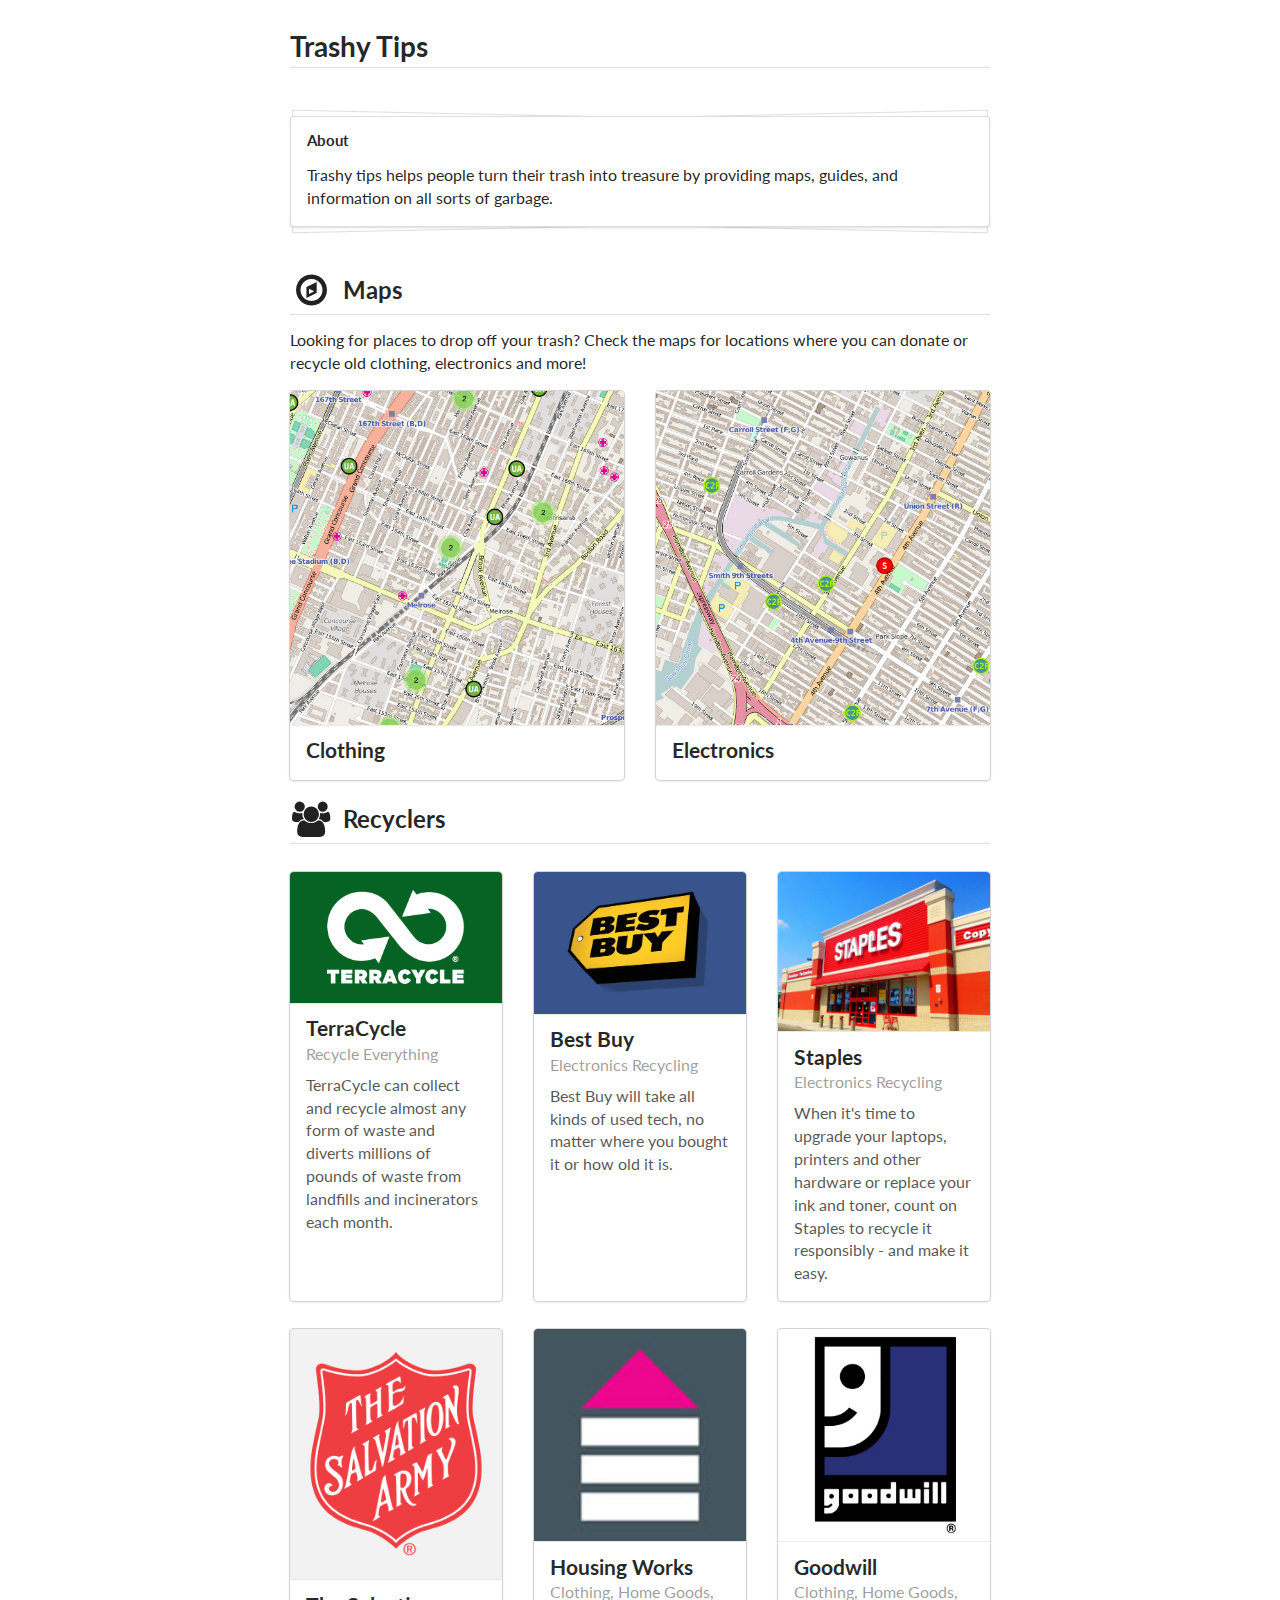
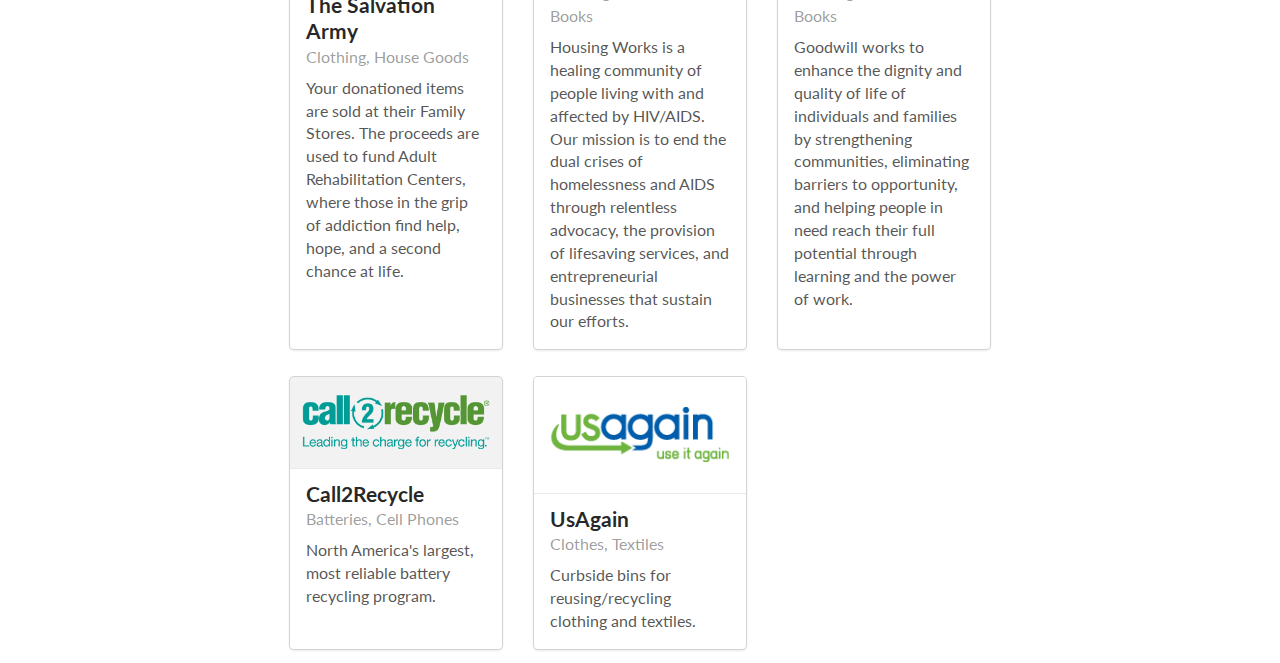
<file: index.html>
<!DOCTYPE html>
<html>
<head>
  <!-- Standard Meta -->
  <meta charset="utf-8" />
  <meta http-equiv="X-UA-Compatible" content="IE=edge,chrome=1" />
  <meta name="viewport" content="width=device-width, initial-scale=1.0, maximum-scale=1.0">

  <!-- Site Properties -->
  <title>Trashy Tips</title>

	<link rel="stylesheet" type="text/css" href="libs/Semantic-UI-CSS/semantic.min.css">

	<script src="libs/jquery.min.js" ></script>
	<script src="libs/Semantic-UI-CSS/semantic.min.js"></script>
	<script src="libs/list.js"></script>

  <script>
  $(document)
    .ready(function() {

      // fix main menu to page on passing
      $('.main.menu').visibility({
        type: 'fixed'
      });
      $('.overlay').visibility({
        type: 'fixed',
        offset: 80
      });

      // lazy load images
      $('.image').visibility({
        type: 'image',
        transition: 'vertical flip in',
        duration: 500
      });

      // show dropdown on hover
      $('.main.menu  .ui.dropdown').dropdown({
        on: 'hover'
      });

			// setup the searching+results
			var valueNames = [
				'listjs-title',
				'listjs-tags'
			];
			var options = {
			  valueNames: valueNames,
				listClass: 'listjs-list',
				searchClass: 'listjs-search',
			};
			var recycleList = new List('recycle-list', options);
			$('.ui.accordion').accordion({
				exclusive: false
			});

      // Search term extraction
      // ex: http://trashy.tips/#/apples
			var searchHash = decodeURI(window.location.hash.slice(2));
      $('#input-search').val( searchHash );
			recycleList.search(searchHash,valueNames);
			recycleList.update();
    })
  ;
  </script>

	<script>
		(function(i,s,o,g,r,a,m){i['GoogleAnalyticsObject']=r;i[r]=i[r]||function(){
		(i[r].q=i[r].q||[]).push(arguments)},i[r].l=1*new Date();a=s.createElement(o),
		m=s.getElementsByTagName(o)[0];a.async=1;a.src=g;m.parentNode.insertBefore(a,m)
		})(window,document,'script','https://www.google-analytics.com/analytics.js','ga');

		ga('create', 'UA-80974195-1', 'auto');
		ga('send', 'pageview');

		$(function(){
			$('a').on('click', function(event) {
				ga('send', 'event', {
					eventCategory: 'Outbound Link',
					eventAction: 'click',
					eventLabel: event.target.href,
					transport: 'beacon'
				});
			});
		});

	</script>

  <style type="text/css">

  body {
    background-color: #FFFFFF;
  }
  .main.container {
    margin-top: 2em;
  }

  .main.menu {
    margin-top: 4em;
    border-radius: 0;
    border: none;
    box-shadow: none;
    transition:
      box-shadow 0.5s ease,
      padding 0.5s ease
    ;
  }
  .main.menu .item img.logo {
    margin-right: 1.5em;
  }

  .overlay {
    float: left;
    margin: 0em 3em 1em 0em;
  }
  .overlay .menu {
    position: relative;
    left: 0;
    transition: left 0.5s ease;
  }

  .main.menu.fixed {
    background-color: #FFFFFF;
    border: 1px solid #DDD;
    box-shadow: 0px 3px 5px rgba(0, 0, 0, 0.2);
  }
  .overlay.fixed .menu {
    left: 800px;
  }

  .text.container .left.floated.image {
    margin: 2em 2em 2em -4em;
  }
  .text.container .right.floated.image {
    margin: 2em -4em 2em 2em;
  }

  .ui.footer.segment {
    margin: 5em 0em 0em;
    padding: 5em 0em;
  }

	.main-column {
		margin-top: 2em;
	}
  </style>

</head>
<body id="recycle-list">

  <div class="ui text container fluid main-column">
		<div class="ui fluid styled listjs-list">

<h1 class="ui dividing header">Trashy Tips</h1>
<div class="ui piled segment">
  <h4 class="ui header">About</h4>
  <p>Trashy tips helps people turn their trash into treasure by providing maps, guides, and information on all sorts of garbage.</p>
</div>

<h2 class="ui dividing header"><i class="map icon"></i>Maps</h2>
<p>Looking for places to drop off your trash? Check the maps for locations where you can donate or recycle old clothing, electronics and more!</p>
<div class="ui two cards">

		<a class="ui card" href="/maps/clothing">
      <div class="image">
        <img src="./images/map-preview-clothing.jpg">
      </div>
      <div class="content">
        <span class="header">Clothing</span>
      </div>
    </a>


		<a class="ui card" href="/maps/electronics">
      <div class="image">
        <img src="./images/map-preview-electronics.jpg">
      </div>
      <div class="content">
        <span class="header">Electronics</span>
      </div>
    </a>

		<!--
		<a class="ui card" href="http://compostandco.marcshifflett.com/">
      <div class="image">
        <img src="./images/map-preview-compost.jpg">
      </div>
      <div class="content">
        <span class="header">Compost</span>
      </div>
    </a>
		-->

</div>

<h2 class="ui dividing header"><i class="users icon"></i>Recyclers</h2>
<div class="ui three cards">

		<a class="ui card" href="http://terracycle.com/">
      <div class="image">
        <img src="./images/logos/terracycle.png">
      </div>
      <div class="content">
        <div class="header">TerraCycle</div>
				<div class="meta">Recycle Everything</div>
				<div class="description">
					<p>TerraCycle can collect and recycle almost any form of waste and diverts millions of pounds of waste from landfills and incinerators each month.</p>
				</div>
      </div>
    </a>

		<a class="ui card" href="http://www.bestbuy.com/site/Global-Promotions/Recycling-Electronics/pcmcat149900050025.c?id=pcmcat149900050025">
      <div class="image">
        <img src="./images/logos/bestbuy.jpg">
      </div>
      <div class="content">
        <div class="header">Best Buy</div>
				<div class="meta">Electronics Recycling</div>
				<div class="description">
					<p>Best Buy will take all kinds of used tech, no matter where you bought it or how old it is.</p>
				</div>
      </div>
    </a>

		<a class="ui card" href="http://www.staples.com/sbd/cre/marketing/sustainability-center/recycling-services/">
      <div class="image">
        <img src="./images/logos/staples.jpg">
      </div>
      <div class="content">
        <div class="header">Staples</div>
				<div class="meta">Electronics Recycling</div>
				<div class="description">
					<p>When it's time to upgrade your laptops, printers and other hardware or replace your ink and toner, count on Staples to recycle it responsibly - and make it easy.</p>
				</div>
      </div>
    </a>

		<a class="ui card" href="https://satruck.org/">
      <div class="image">
        <img src="./images/logos/the-salvation-army.png">
      </div>
      <div class="content">
        <div class="header">The Salvation Army</div>
				<div class="meta">Clothing, House Goods</div>
				<div class="description">
					<p>Your donationed items are sold at their Family Stores. The proceeds are used to fund Adult Rehabilitation Centers, where those in the grip of addiction find help, hope, and a second chance at life.</p>
				</div>
      </div>
    </a>

		<a class="ui card" href="http://www.housingworks.org/">
      <div class="image">
        <img src="./images/logos/housing-works.gif">
      </div>
      <div class="content">
        <div class="header">Housing Works</div>
				<div class="meta">Clothing, Home Goods, Books</div>
				<div class="description">
					<p>Housing Works is a healing community of people living with and affected by HIV/AIDS. Our mission is to end the dual crises of homelessness and AIDS through relentless advocacy, the provision of lifesaving services, and entrepreneurial businesses that sustain our efforts.</p>
				</div>
      </div>
    </a>

		<a class="ui card" href="http://www.goodwill.org/">
      <div class="image">
        <img src="./images/logos/goodwill.jpg">
      </div>
      <div class="content">
        <div class="header">Goodwill</div>
				<div class="meta">Clothing, Home Goods, Books</div>
				<div class="description">
					<p>Goodwill works to enhance the dignity and quality of life of individuals and families by strengthening communities, eliminating barriers to opportunity, and helping people in need reach their full potential through learning and the power of work.</p>
				</div>
      </div>
    </a>

		<a class="ui card" href="http://www.call2recycle.org/">
      <div class="image">
        <img src="./images/logos/call2recycle.png">
      </div>
      <div class="content">
        <div class="header">Call2Recycle</div>
				<div class="meta">Batteries, Cell Phones</div>
				<div class="description">
					<p>North America's largest, most reliable battery recycling program.</p>
				</div>
      </div>
    </a>

		<a class="ui card" href="http://www.usagain.com/">
      <div class="image">
        <img src="./images/logos/usagain.gif">
      </div>
      <div class="content">
        <div class="header">UsAgain</div>
				<div class="meta">Clothes, Textiles</div>
				<div class="description">
					<p>Curbside bins for reusing/recycling clothing and textiles.</p>
				</div>
      </div>
    </a>

</div>

</div>
</div>

</body>

</html>
</file>
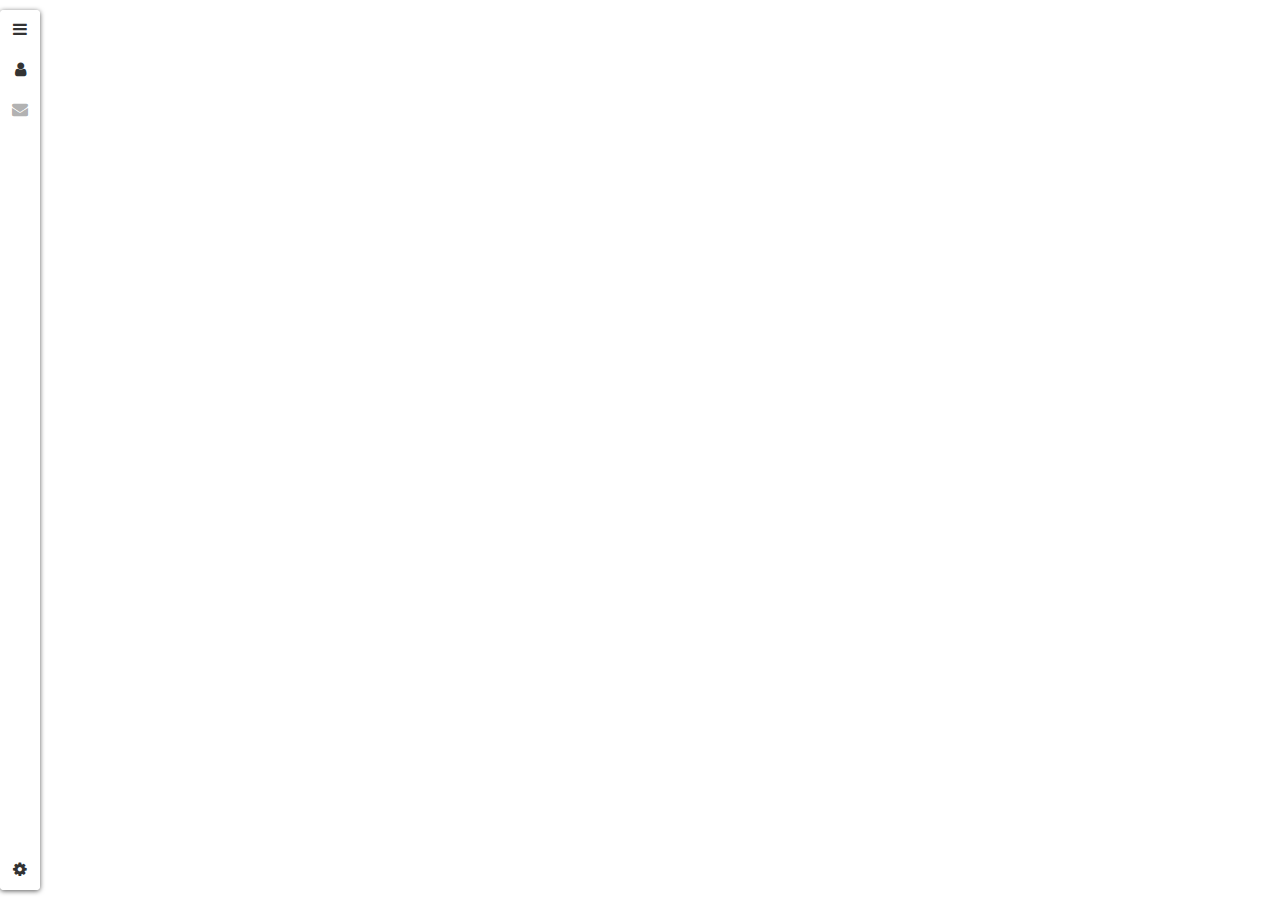
<file: maps/index.html>
<!DOCTYPE html>
<html>
<head>
	
	<title>sidebar-v2 example</title>

	<meta name="viewport" content="width=device-width, initial-scale=1.0, maximum-scale=1.0, user-scalable=no">

	<link href="//maxcdn.bootstrapcdn.com/font-awesome/4.1.0/css/font-awesome.min.css" rel="stylesheet">
	<link rel="stylesheet" href="//cdn.leafletjs.com/leaflet-0.7.2/leaflet.css" />
	<!--[if lte IE 8]><link rel="stylesheet" href="//cdn.leafletjs.com/leaflet-0.7.2/leaflet.ie.css" /><![endif]-->

	<link rel="stylesheet" href="libs/sidebar-v2/css/leaflet-sidebar.css" />

	<style>
		body {
			padding: 0;
			margin: 0;
		}

		html, body, #map {
			height: 100%;
			font: 10pt "Helvetica Neue", Arial, Helvetica, sans-serif;
		}

		.lorem {
			font-style: italic;
			color: #AAA;
		}

		.address, .phone {
			color: #AAA;
		}
		.address::before {
			content: 'Address: ';
			color: #000;
		}
		.phone::before {
			content: 'Tel: ';
			color: #000;
		}

	</style>

	<script>
		(function(i,s,o,g,r,a,m){i['GoogleAnalyticsObject']=r;i[r]=i[r]||function(){
		(i[r].q=i[r].q||[]).push(arguments)},i[r].l=1*new Date();a=s.createElement(o),
		m=s.getElementsByTagName(o)[0];a.async=1;a.src=g;m.parentNode.insertBefore(a,m)
		})(window,document,'script','https://www.google-analytics.com/analytics.js','ga');

		ga('create', 'UA-80974195-1', 'auto');
		ga('send', 'pageview');
	</script>

</head>
<body>
	<div id="sidebar" class="sidebar collapsed">
		<!-- Nav tabs -->
		<div class="sidebar-tabs">
			<ul role="tablist">
				<li><a href="#home" role="tab"><i class="fa fa-bars"></i></a></li>
				<li><a href="#profile" role="tab"><i class="fa fa-user"></i></a></li>
				<li class="disabled"><a href="#messages" role="tab"><i class="fa fa-envelope"></i></a></li>
			</ul>

			<ul role="tablist">
				<li><a href="#settings" role="tab"><i class="fa fa-gear"></i></a></li>
			</ul>
		</div>

		<!-- Tab panes -->
		<div class="sidebar-content">
			<div class="sidebar-pane" id="home">
				<h1 class="sidebar-header">
					sidebar-v2
					<span class="sidebar-close"><i class="fa fa-caret-left"></i></span>
				</h1>
				<p>A responsive sidebar for mapping libraries like <a href="http://leafletjs.com/">Leaflet</a> or <a href="http://openlayers.org/">OpenLayers</a>.</p>
				<p class="lorem">Lorem ipsum dolor sit amet, consetetur sadipscing elitr, sed diam nonumy eirmod tempor invidunt ut labore et dolore magna aliquyam erat, sed diam voluptua. At vero eos et accusam et justo duo dolores et ea rebum. Stet clita kasd gubergren, no sea takimata sanctus est Lorem ipsum dolor sit amet. Lorem ipsum dolor sit amet, consetetur sadipscing elitr, sed diam nonumy eirmod tempor invidunt ut labore et dolore magna aliquyam erat, sed diam voluptua. At vero eos et accusam et justo duo dolores et ea rebum. Stet clita kasd gubergren, no sea takimata sanctus est Lorem ipsum dolor sit amet.</p>
				<p class="lorem">Lorem ipsum dolor sit amet, consetetur sadipscing elitr, sed diam nonumy eirmod tempor invidunt ut labore et dolore magna aliquyam erat, sed diam voluptua. At vero eos et accusam et justo duo dolores et ea rebum. Stet clita kasd gubergren, no sea takimata sanctus est Lorem ipsum dolor sit amet. Lorem ipsum dolor sit amet, consetetur sadipscing elitr, sed diam nonumy eirmod tempor invidunt ut labore et dolore magna aliquyam erat, sed diam voluptua. At vero eos et accusam et justo duo dolores et ea rebum. Stet clita kasd gubergren, no sea takimata sanctus est Lorem ipsum dolor sit amet.</p>
				<p class="lorem">Lorem ipsum dolor sit amet, consetetur sadipscing elitr, sed diam nonumy eirmod tempor invidunt ut labore et dolore magna aliquyam erat, sed diam voluptua. At vero eos et accusam et justo duo dolores et ea rebum. Stet clita kasd gubergren, no sea takimata sanctus est Lorem ipsum dolor sit amet. Lorem ipsum dolor sit amet, consetetur sadipscing elitr, sed diam nonumy eirmod tempor invidunt ut labore et dolore magna aliquyam erat, sed diam voluptua. At vero eos et accusam et justo duo dolores et ea rebum. Stet clita kasd gubergren, no sea takimata sanctus est Lorem ipsum dolor sit amet.</p>
				<p class="lorem">Lorem ipsum dolor sit amet, consetetur sadipscing elitr, sed diam nonumy eirmod tempor invidunt ut labore et dolore magna aliquyam erat, sed diam voluptua. At vero eos et accusam et justo duo dolores et ea rebum. Stet clita kasd gubergren, no sea takimata sanctus est Lorem ipsum dolor sit amet. Lorem ipsum dolor sit amet, consetetur sadipscing elitr, sed diam nonumy eirmod tempor invidunt ut labore et dolore magna aliquyam erat, sed diam voluptua. At vero eos et accusam et justo duo dolores et ea rebum. Stet clita kasd gubergren, no sea takimata sanctus est Lorem ipsum dolor sit amet.</p>
			</div>

			<div class="sidebar-pane" id="profile">
				<h1 class="sidebar-header">Profile<span class="sidebar-close"><i class="fa fa-caret-left"></i></span></h1>
			</div>

			<div class="sidebar-pane" id="messages">
				<h1 class="sidebar-header">Messages<span class="sidebar-close"><i class="fa fa-caret-left"></i></span></h1>
			</div>

			<div class="sidebar-pane" id="settings">
				<h1 class="sidebar-header">Settings<span class="sidebar-close"><i class="fa fa-caret-left"></i></span></h1>
			</div>
		</div>
	</div>

	<div id="map" class="sidebar-map"></div>

	<script src="//cdn.leafletjs.com/leaflet-0.7.2/leaflet.js"></script>
	<script src="libs/sidebar-v2/js/leaflet-sidebar.js"></script>
	<script src="libs/jquery/jquery.min.js"></script>

	<script>
		// Additional place info
		// social media links, maps urls, hours of operation (open/closed)
		// phone number, items accepted, items not accepted, icon image

		function makePopupHtml(feature){
			return [
				'<a href="'+feature.properties.website+'">',
				'<h3>'+feature.properties.name+'</h3>',
				'</a>',
				'<div class="mission">'+feature.properties.missionStatement+'</div>',
				'<div class="address"><a href="https://www.google.com/maps/search/'+encodeURIComponent(feature.properties.address)+'">'+feature.properties.address+'</a></div>',
				'<div class="phone">'+feature.properties.phone+'</div>'
			].join('');
		}

		function loadPlaces( url ){
			return $.get(url).then( function(response){
				geojson = L.geoJson( response, {
					pointToLayer: function (feature, latlng) {
						// TODO: popup info on click
						return L.marker(latlng).bindPopup(makePopupHtml(feature));
					}
				});
				geojson.addTo( map );
				map.setView(geojson.getBounds().getCenter());
			});
		}

		var map = L.map('map');
		map.setView([-73.956504, 40.775856], 9);

		L.tileLayer('http://{s}.tile.openstreetmap.org/{z}/{x}/{y}.png', {
			maxZoom: 18,
			attribution: 'Map data &copy; OpenStreetMap contributors'
		}).addTo(map);

		loadPlaces('/places/thrift-shops.json');
		loadPlaces('/places/reuse-nyc.json');

		var sidebar = L.control.sidebar('sidebar').addTo(map);
	</script>
</body>
</html>
</file>
<file: maps/libs/sidebar-v2/css/leaflet-sidebar.css>
.sidebar {
  position: absolute;
  top: 0;
  bottom: 0;
  width: 100%;
  overflow: hidden;
  z-index: 2000; }
  .sidebar.collapsed {
    width: 40px; }
  @media (min-width: 768px) {
    .sidebar {
      top: 10px;
      bottom: 10px;
      transition: width 500ms; } }
  @media (min-width: 768px) and (max-width: 991px) {
    .sidebar {
      width: 305px; } }
  @media (min-width: 992px) and (max-width: 1199px) {
    .sidebar {
      width: 390px; } }
  @media (min-width: 1200px) {
    .sidebar {
      width: 460px; } }

.sidebar-left {
  left: 0; }
  @media (min-width: 768px) {
    .sidebar-left {
      left: 10px; } }

.sidebar-right {
  right: 0; }
  @media (min-width: 768px) {
    .sidebar-right {
      right: 10px; } }

.sidebar-tabs {
  top: 0;
  bottom: 0;
  height: 100%;
  background-color: #fff; }
  .sidebar-left .sidebar-tabs {
    left: 0; }
  .sidebar-right .sidebar-tabs {
    right: 0; }
  .sidebar-tabs, .sidebar-tabs > ul {
    position: absolute;
    width: 40px;
    margin: 0;
    padding: 0; }
    .sidebar-tabs > li, .sidebar-tabs > ul > li {
      width: 100%;
      height: 40px;
      color: #333;
      font-size: 12pt;
      overflow: hidden;
      transition: all 80ms; }
      .sidebar-tabs > li:hover, .sidebar-tabs > ul > li:hover {
        color: #000;
        background-color: #eee; }
      .sidebar-tabs > li.active, .sidebar-tabs > ul > li.active {
        color: #fff;
        background-color: #0074d9; }
      .sidebar-tabs > li.disabled, .sidebar-tabs > ul > li.disabled {
        color: rgba(51, 51, 51, 0.4); }
        .sidebar-tabs > li.disabled:hover, .sidebar-tabs > ul > li.disabled:hover {
          background: transparent; }
        .sidebar-tabs > li.disabled > a, .sidebar-tabs > ul > li.disabled > a {
          cursor: default; }
      .sidebar-tabs > li > a, .sidebar-tabs > ul > li > a {
        display: block;
        width: 100%;
        height: 100%;
        line-height: 40px;
        color: inherit;
        text-decoration: none;
        text-align: center; }
  .sidebar-tabs > ul + ul {
    bottom: 0; }

.sidebar-content {
  position: absolute;
  top: 0;
  bottom: 0;
  background-color: rgba(255, 255, 255, 0.95);
  overflow-x: hidden;
  overflow-y: auto; }
  .sidebar-left .sidebar-content {
    left: 40px;
    right: 0; }
  .sidebar-right .sidebar-content {
    left: 0;
    right: 40px; }
  .sidebar.collapsed > .sidebar-content {
    overflow-y: hidden; }

.sidebar-pane {
  display: none;
  left: 0;
  right: 0;
  box-sizing: border-box;
  padding: 10px 20px; }
  .sidebar-pane.active {
    display: block; }
  @media (min-width: 768px) and (max-width: 991px) {
    .sidebar-pane {
      min-width: 265px; } }
  @media (min-width: 992px) and (max-width: 1199px) {
    .sidebar-pane {
      min-width: 350px; } }
  @media (min-width: 1200px) {
    .sidebar-pane {
      min-width: 420px; } }

.sidebar-header {
  margin: -10px -20px 0;
  height: 40px;
  padding: 0 20px;
  line-height: 40px;
  font-size: 14.4pt;
  color: #fff;
  background-color: #0074d9; }
  .sidebar-right .sidebar-header {
    padding-left: 40px; }

.sidebar-close {
  position: absolute;
  top: 0;
  width: 40px;
  height: 40px;
  text-align: center;
  cursor: pointer; }
  .sidebar-left .sidebar-close {
    right: 0; }
  .sidebar-right .sidebar-close {
    left: 0; }

.sidebar-left ~ .sidebar-map {
  margin-left: 40px; }
  @media (min-width: 768px) {
    .sidebar-left ~ .sidebar-map {
      margin-left: 0; } }

.sidebar-right ~ .sidebar-map {
  margin-right: 40px; }
  @media (min-width: 768px) {
    .sidebar-right ~ .sidebar-map {
      margin-right: 0; } }

.sidebar {
  box-shadow: 0 1px 5px rgba(0, 0, 0, 0.65); }
  .sidebar.leaflet-touch {
    box-shadow: none;
    border-right: 2px solid rgba(0, 0, 0, 0.2); }
  @media (min-width: 768px) {
    .sidebar {
      border-radius: 4px; }
      .sidebar.leaflet-touch {
        border: 2px solid rgba(0, 0, 0, 0.2); } }

@media (min-width: 768px) {
  .sidebar-left ~ .sidebar-map .leaflet-left {
    transition: left 500ms; } }

@media (min-width: 768px) and (max-width: 991px) {
  .sidebar-left ~ .sidebar-map .leaflet-left {
    left: 315px; } }

@media (min-width: 992px) and (max-width: 1199px) {
  .sidebar-left ~ .sidebar-map .leaflet-left {
    left: 400px; } }

@media (min-width: 1200px) {
  .sidebar-left ~ .sidebar-map .leaflet-left {
    left: 470px; } }

@media (min-width: 768px) {
  .sidebar-left.collapsed ~ .sidebar-map .leaflet-left {
    left: 50px; } }

@media (min-width: 768px) {
  .sidebar-right ~ .sidebar-map .leaflet-right {
    transition: right 500ms; } }

@media (min-width: 768px) and (max-width: 991px) {
  .sidebar-right ~ .sidebar-map .leaflet-right {
    right: 315px; } }

@media (min-width: 992px) and (max-width: 1199px) {
  .sidebar-right ~ .sidebar-map .leaflet-right {
    right: 400px; } }

@media (min-width: 1200px) {
  .sidebar-right ~ .sidebar-map .leaflet-right {
    right: 470px; } }

@media (min-width: 768px) {
  .sidebar-right.collapsed ~ .sidebar-map .leaflet-right {
    right: 50px; } }
</file>
